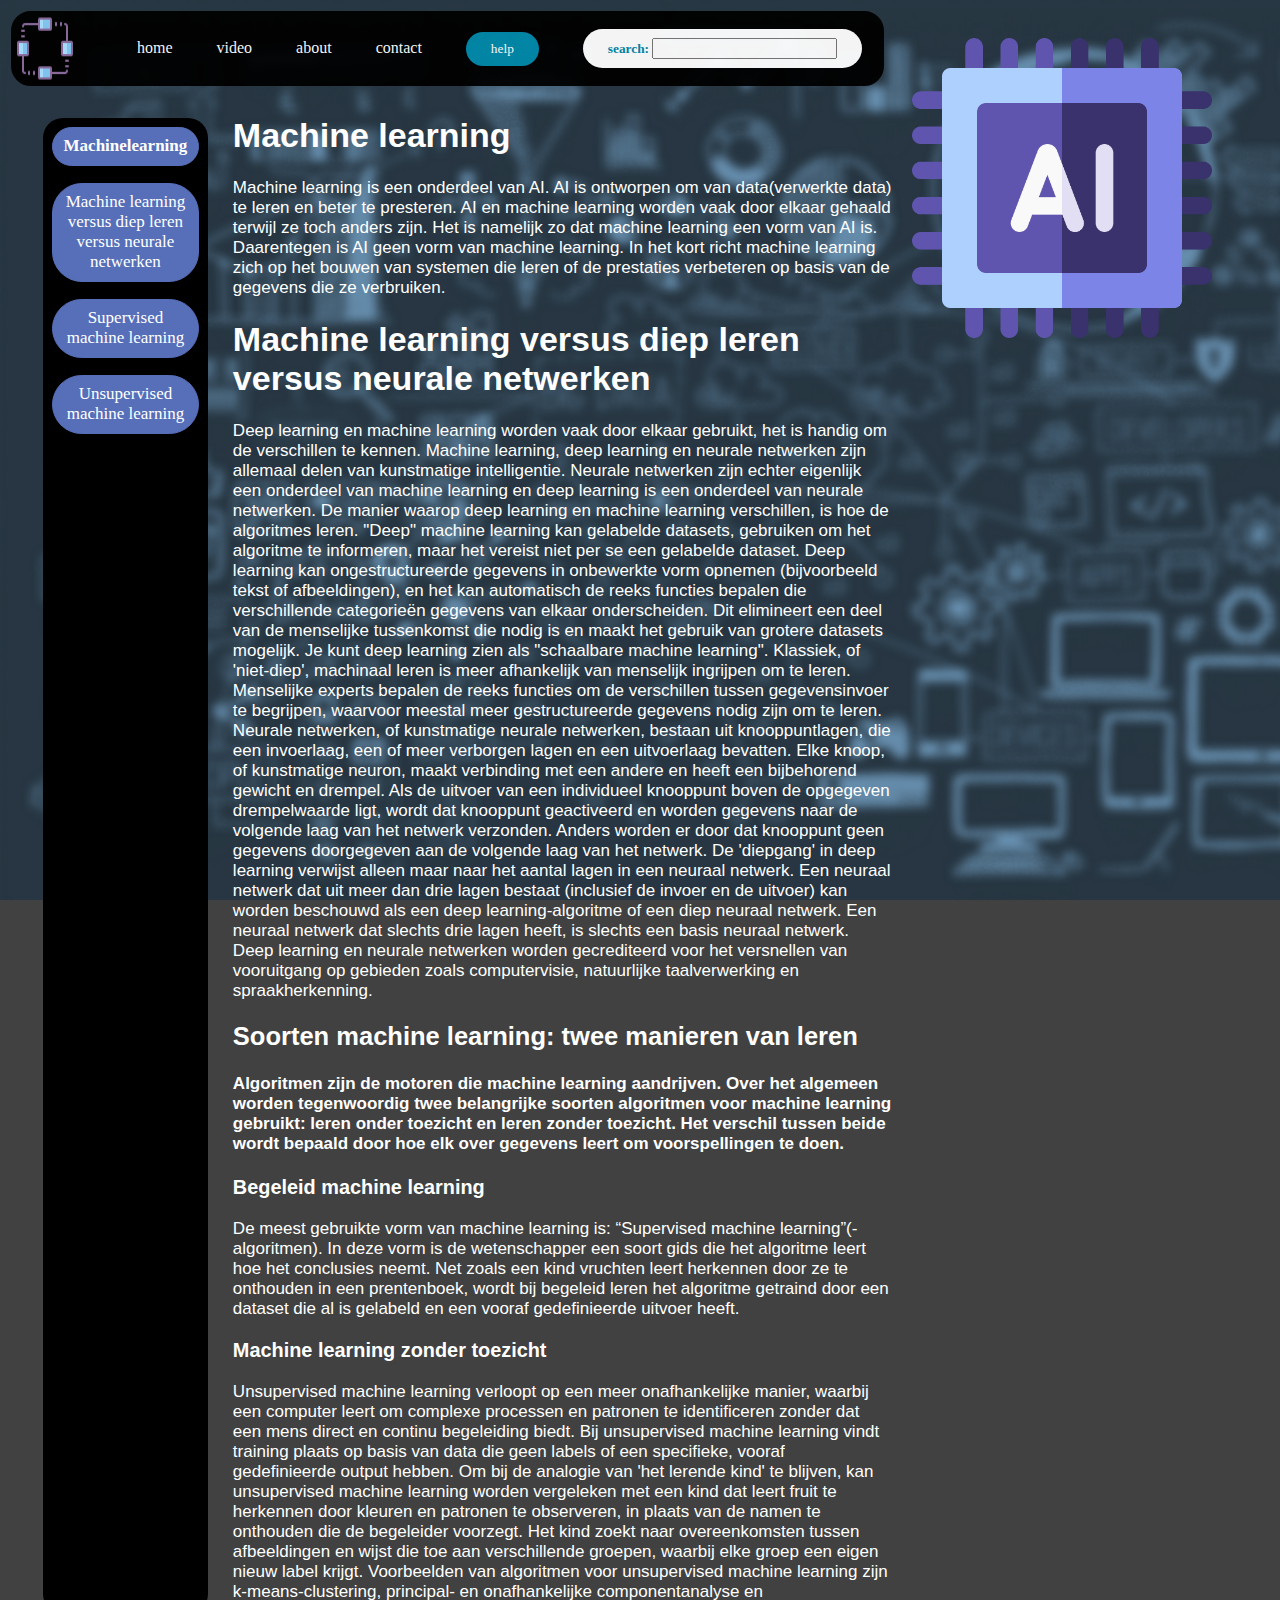
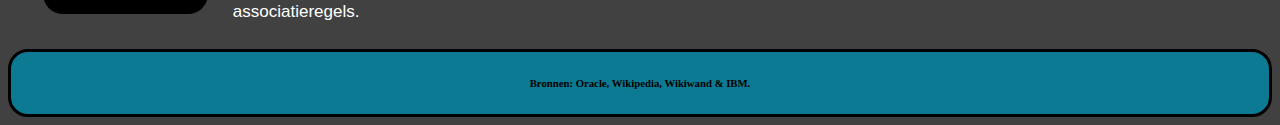
<file: index.html>
<!DOCTYPE html>
<html>

<head>
  <meta charset="utf-8" name="viewport" content="width=device-width, initial-scale=1">
  <link rel="icon" type="image/x-icon" href="https://i.postimg.cc/HszqvN3P/icons8-network-64.png">
  <meta name="viewport" content="width=device-width">
  <title>replit</title>
  <link href="style.css" rel="stylesheet" type="text/css" />
</head>

<body>

  <header>
    <img class="logo" src="Images/logo.png" alt="logo">
    <nav>
      <ul class="pages">
        <li><a href="index.html">home</a></li>
        <li><a href="video.html">video</a></li>
        <li><a href="about.html">about</a></li>
        <li><a href="contact.html">contact</a></li>
        <li><button class="help">help</button></li>
        <li class="search"><button class="search2"><strong>search:
            </strong><input type="text" name="search" value=""></button></li>
    </nav>
  </header>

  <div class="main">



    <div class="menu">
      <ul class="menu-ul">
        <li class="menu-li"><strong>Machinelearning</strong></li>
        <li class="menu-li">Machine learning versus diep leren versus neurale netwerken
        </li>
        <li class="menu-li">Supervised machine learning
        </li>
        <li class="menu-li">Unsupervised machine learning
        </li>
        <li></li>
      </ul>
    </div>

    <div class="story">
      <h1 class="kop">Machine learning</h1>

      <p>Machine learning is een onderdeel van AI. AI is ontworpen om van data(verwerkte data) te leren en beter te
        presteren. AI en machine learning worden vaak door elkaar gehaald terwijl ze toch anders zijn. Het is namelijk
        zo dat machine learning een vorm van AI is. Daarentegen is AI geen vorm van machine learning. In het kort richt
        machine learning zich op het bouwen van systemen die leren of de prestaties verbeteren op basis van de gegevens
        die ze verbruiken.</p>

      <h1>Machine learning versus diep leren versus neurale netwerken</h1>

      <p>Deep learning en machine learning worden vaak door elkaar gebruikt, het is handig om de verschillen te kennen.
        Machine learning, deep learning en neurale netwerken zijn allemaal delen van kunstmatige intelligentie. Neurale
        netwerken zijn echter eigenlijk een onderdeel van machine learning en deep learning is een onderdeel van neurale
        netwerken.
        De manier waarop deep learning en machine learning verschillen, is hoe de algoritmes leren. "Deep" machine
        learning kan gelabelde datasets, gebruiken om het algoritme te informeren, maar het vereist niet per se een
        gelabelde dataset. Deep learning kan ongestructureerde gegevens in onbewerkte vorm opnemen (bijvoorbeeld tekst
        of afbeeldingen), en het kan automatisch de reeks functies bepalen die verschillende categorieën gegevens van
        elkaar onderscheiden. Dit elimineert een deel van de menselijke tussenkomst die nodig is en maakt het gebruik
        van grotere datasets mogelijk. Je kunt deep learning zien als "schaalbare machine learning".
        Klassiek, of 'niet-diep', machinaal leren is meer afhankelijk van menselijk ingrijpen om te leren. Menselijke
        experts bepalen de reeks functies om de verschillen tussen gegevensinvoer te begrijpen, waarvoor meestal meer
        gestructureerde gegevens nodig zijn om te leren.
        Neurale netwerken, of kunstmatige neurale netwerken, bestaan uit knooppuntlagen, die een invoerlaag, een of meer
        verborgen lagen en een uitvoerlaag bevatten. Elke knoop, of kunstmatige neuron, maakt verbinding met een andere
        en heeft een bijbehorend gewicht en drempel. Als de uitvoer van een individueel knooppunt boven de opgegeven
        drempelwaarde ligt, wordt dat knooppunt geactiveerd en worden gegevens naar de volgende laag van het netwerk
        verzonden. Anders worden er door dat knooppunt geen gegevens doorgegeven aan de volgende laag van het netwerk.
        De 'diepgang' in deep learning verwijst alleen maar naar het aantal lagen in een neuraal netwerk. Een neuraal
        netwerk dat uit meer dan drie lagen bestaat (inclusief de invoer en de uitvoer) kan worden beschouwd als een
        deep learning-algoritme of een diep neuraal netwerk. Een neuraal netwerk dat slechts drie lagen heeft, is
        slechts een basis neuraal netwerk.
        Deep learning en neurale netwerken worden gecrediteerd voor het versnellen van vooruitgang op gebieden zoals
        computervisie, natuurlijke taalverwerking en spraakherkenning.
      </p>

      <h2>Soorten machine learning: twee manieren van leren</h1>

        <h4>Algoritmen zijn de motoren die machine learning aandrijven. Over het algemeen worden tegenwoordig twee
          belangrijke soorten algoritmen voor machine learning gebruikt: leren onder toezicht en leren zonder toezicht.
          Het verschil tussen beide wordt bepaald door hoe elk over gegevens leert om voorspellingen te doen.</h4>

        <h3>Begeleid machine learning</h3>

        <p>De meest gebruikte vorm van machine learning is: “Supervised machine learning”(-algoritmen). In deze vorm is
          de wetenschapper een soort gids die het algoritme leert hoe het conclusies neemt. Net zoals een kind vruchten
          leert herkennen door ze te onthouden in een prentenboek, wordt bij begeleid leren het algoritme getraind door
          een dataset die al is gelabeld en een vooraf gedefinieerde uitvoer heeft.</p>

        <h3>Machine learning zonder toezicht</h3>

        <p>Unsupervised machine learning verloopt op een meer onafhankelijke manier, waarbij een computer leert om
          complexe processen en patronen te identificeren zonder dat een mens direct en continu begeleiding biedt. Bij
          unsupervised machine learning vindt training plaats op basis van data die geen labels of een specifieke,
          vooraf gedefinieerde output hebben.

          Om bij de analogie van 'het lerende kind' te blijven, kan unsupervised machine learning worden vergeleken met
          een kind dat leert fruit te herkennen door kleuren en patronen te observeren, in plaats van de namen te
          onthouden die de begeleider voorzegt. Het kind zoekt naar overeenkomsten tussen afbeeldingen en wijst die toe
          aan verschillende groepen, waarbij elke groep een eigen nieuw label krijgt. Voorbeelden van algoritmen voor
          unsupervised machine learning zijn k-means-clustering, principal- en onafhankelijke componentanalyse en
          associatieregels.</p>

    </div>

    <div class="space">

      <img src="Images/image1.png" width="300" height="300">

    </div>

  </div>

  <footer>
    <h6 class="Bronnen">Bronnen: Oracle, Wikipedia, Wikiwand & IBM.</h6>
  </footer>

</body>

</html>
</file>
<file: style.css>
body {
  background: #414141;
   background-image: url("Images/wallpaper.png");
  background-color: #414141;
  background-repeat: no-repeat;
  background-size: cover;
  background-attachment: fixed;
}

.main {
  color: white;
 display: flex; 
 padding: 10px;
  font-size: 17px;
}

.menu, .story, .space, .form, .video {
 margin-top: 75px;
}

.story {
font-family: Sans-serif;
 flex: 4;
}

.space {
 flex: 2;
 margin: 20px;
}

header {
 margin: 3px;
 border: solid;
 border-radius: 20px;
 opacity: 0.95;
 position: fixed;
 display: flex;
 justify-content: space-between;
 flex-wrap: wrap;
 background: black;
 list-style-type: none;
 font-family: cursive;
 border: 2px solid black;
}

.pages {
  box-sizing: border-box;
  list-style: none;
  }

.pages li {
  display: inline-block;
  padding: 0px 20px;
}

.pages li a{
  text-decoration: none;
  color: white;
  transition: all 0.3s ease 0s;
}

.pages li a:hover{
  border: solid gray;
  padding: 3px;
  border-radius: 10px;
  background: gray;
  color: #9e9e9e;
}

.menu {
  flex: 1;
  display: flex;
  padding: 25px;
  flex-wrap: no-wrap;
}

.menu-ul {
  border: solid;
  border-radius: 20px;
  background: black;
  list-style-type: none;
  margin: 0;
  padding: 0;
  border: 0px solid gray;
  display: flex;
  flex-direction: column;
}

.menu-li {
  border-radius: 30px;
  text-align: center;
  font-family: Fantasy;
  background: #566fb8;
  border: 1px solid #566fb8;
  margin: 0.5em;
  padding: 0.5em;
}


@media screen and (max-height: 300px) {
  header {
   display: none;
  }
}

@media screen and (max-width: 640px) {
  .help {
   display: none;
  }
}

@media screen and (max-width: 700px) {
  .logo {
    display: none;
  }
  .menu {
    display: none;
  }
}

@media screen and (max-width: 940px) {
  .search2 {
   display: none;
  }
}

@media screen and (max-width: 1200px) {
  .space {
    display: none;
  }
}

button {
  font-family: Fantasy;
  padding: 9px 25px;
  background-color: rgba(0,136,169,1);
  color: #ffffff;
  border: none;
  border-radius: 50px;
  cursor: pointer;
  transition: all 0.3s ease 0s;
}

button:hover {
  color: rgba(0,136,169,1);
  background-color: white;
}

.logo {
  cursor: pointer;
}

.search2 {
  color: rgb(0,136,169,1);
  background-color: white;
}

.search2:hover {
  color: white;
  background-color: rgb(0,136,169,1);
}

.menublocks-ul {
  position: fixed;
  border: solid;
  border-radius: 20px;
  background: black;
  list-style-type: none;
  margin: 0;
  padding: 0;
  border: 1px solid gray;
  display: flex;
  flex-direction: column;
}

.menublocks-li {
  border-radius: 30px;
  text-align: center;
  font-family: cursive;
  background: green;
  border: 1px solid green;
  margin: 0.5em;
  padding: 0.5em;
}

footer {
  background-color: rgba(0,136,169,0.8);
  border: solid;
  border-radius: 20px;
}

.Bronnen {
  text-align: center;
  font-family: cursive;
}

.form {
  flex: 6;
  margin-left: 50px;
  font-family: sans-serif;
}

.video {
    position: fixed; 
    min-width: 100%; 
    min-height: 100%;
}
</file>
